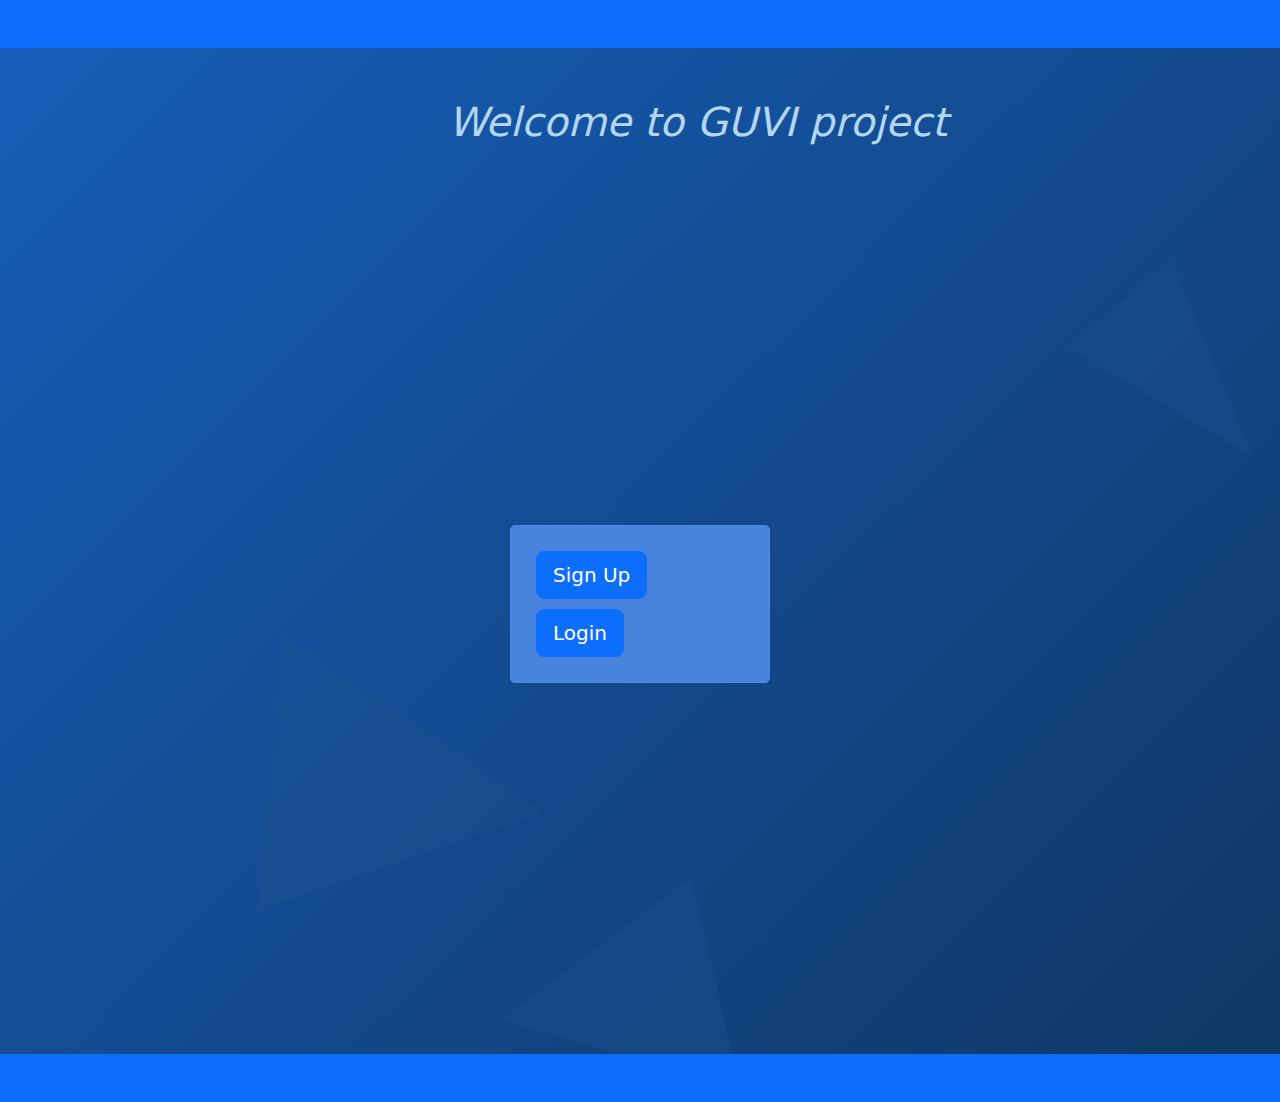
<file: index.html>
<!DOCTYPE html>
<html>
<head>
    <meta charset="utf-8">
    <meta name="viewport" content="width=device-width, initial-scale=1.0">
    <title>Index Page</title>
    <!-- Bootstrap CSS -->
    <link href="https://cdn.jsdelivr.net/npm/bootstrap@5.3.3/dist/css/bootstrap.min.css" rel="stylesheet" integrity="sha384-QWTKZyjpPEjISv5WaRU9OFeRpok6YctnYmDr5pNlyT2bRjXh0JMhjY6hW+ALEwIH" crossorigin="anonymous">
    <script src="https://ajax.googleapis.com/ajax/libs/jquery/3.6.0/jquery.min.js"></script>
    <link rel="stylesheet" href="./css/index.css">

</head>
<body>
    <section class="vh-60">
        <div class="d-flex flex-column flex-md-row text-center text-md-start justify-content-between py-4 px-4 px-xl-5 bg-primary">
        </div>
        <h1>Welcome to GUVI project</h1>
        
        <div class="container">
            <div class="box form-box">
                <form action="" method="post">
                    <a href="./register.html" class="btn btn-primary btn-lg">Sign Up</a>
                    <a href="./login.html" class="btn btn-primary btn-lg">Login</a>
                </form>
            </div>
        </div>
        <div class="d-flex flex-column flex-md-row text-center text-md-start justify-content-between py-4 px-4 px-xl-5 bg-primary">
        </div>
    </section>
</body>
</html>
</file>
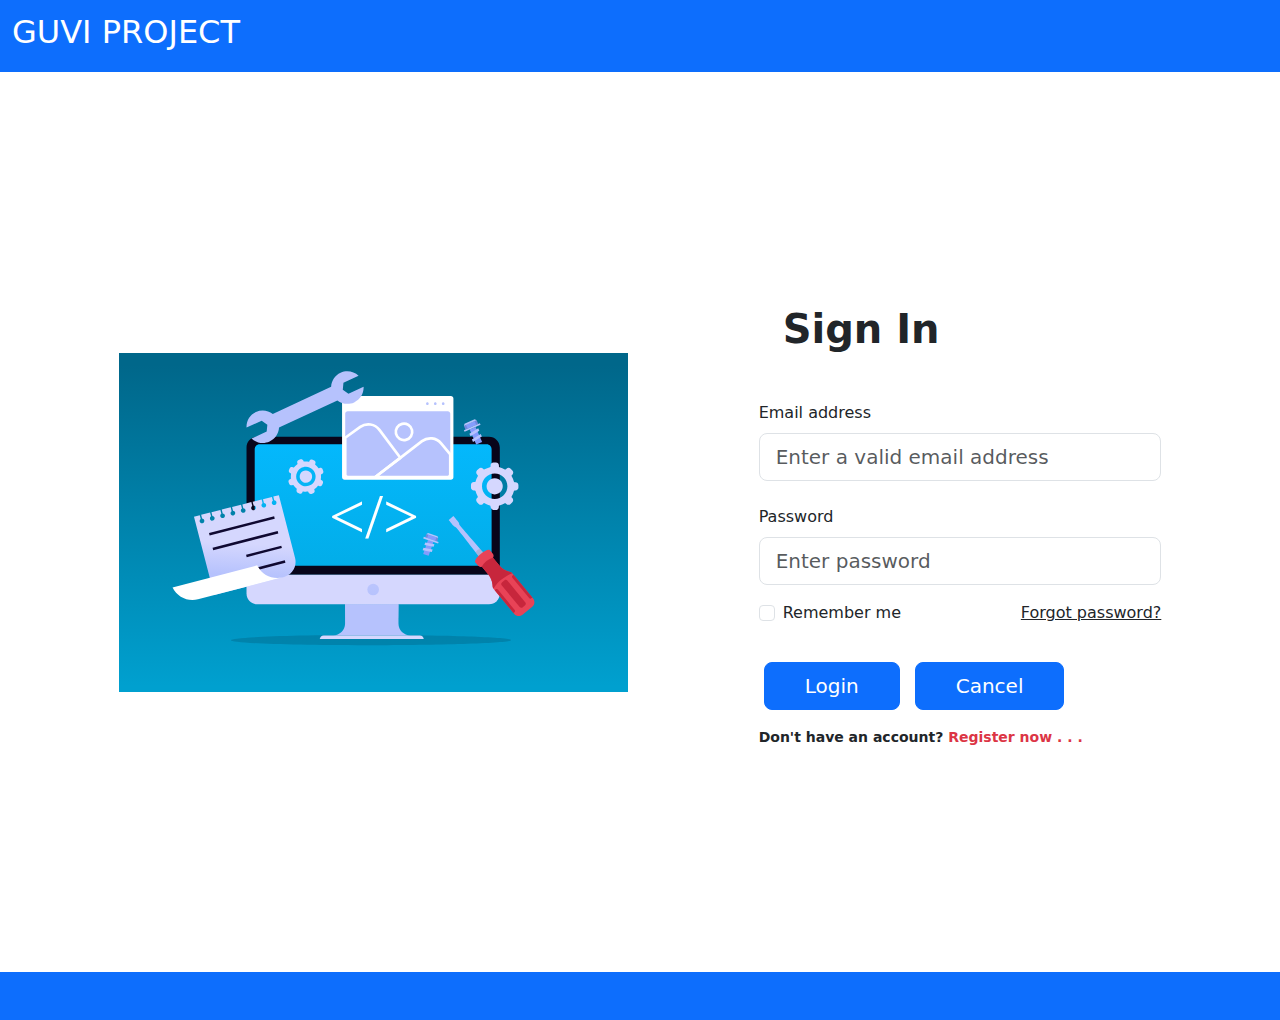
<file: login.html>
<html>
    <head>
        <meta charset="UTF-8">
        <meta name="viewport" content="width=device-width, initial-scale=1.0">
        <title>Login Page</title>
        <link rel="stylesheet" href="./css/login.css">
        <link href="https://cdn.jsdelivr.net/npm/bootstrap@5.3.3/dist/css/bootstrap.min.css" rel="stylesheet" integrity="sha384-QWTKZyjpPEjISv5WaRU9OFeRpok6YctnYmDr5pNlyT2bRjXh0JMhjY6hW+ALEwIH" crossorigin="anonymous">
    <!-- Include jQuery -->
        <script src="https://ajax.googleapis.com/ajax/libs/jquery/3.6.0/jquery.min.js"></script>
        <script src="./js/login.js"></script>
        </head>
<body>
  <nav class="navbar navbar-expand-lg navbar-dark bg-primary">
    <div class="container-fluid">
      <button class="navbar-toggler" type="button" data-bs-toggle="collapse" data-bs-target="#navbarNav" aria-controls="navbarNav" aria-expanded="false" aria-label="Toggle navigation">
      </button>
      <a class="navbar-brand" href="./index.html"><h2>GUVI PROJECT</h2></a> <!-- Modified this line -->
    </div>
  </nav>
    <section class="vh-100">
        
        <div class="container-fluid h-100">
          <div class="row d-flex justify-content-center align-items-center h-100">
            <div class="col-md-9 col-lg-6 col-xl-5">
              <img src="./assets/img/login.svg"
                class="img-fluid" alt="Sample image">
            </div>
            <div class="col-md-8 col-lg-6 col-xl-4 offset-xl-1">
              <form id="loginForm" method="POST">
                <div class="d-flex flex-row align-items-center justify-content-center justify-content-lg-start">
                    <p class="text-center h1 fw-bold mb-5 mx-1 mx-md-4 mt-4">Sign In</p>                </div>
      
                <!-- Email input -->
                <div class="form-outline mb-4">
                    <label class="form-label" for="form3Example3">Email address</label>
                  <input type="email" id="email" class="form-control form-control-lg"
                    placeholder="Enter a valid email address" />
                </div>
      
                <!-- Password input -->
                <div class="form-outline mb-3">
                    <label class="form-label" for="form3Example4">Password</label>
                  <input type="password" id="password" class="form-control form-control-lg"
                    placeholder="Enter password" />
                </div>
      
                <div class="d-flex justify-content-between align-items-center">
                  <!-- Checkbox -->
                  <div class="form-check mb-0">
                    <input class="form-check-input me-2" type="checkbox" value="" id="form2Example3" />
                    <label class="form-check-label" for="form2Example3">
                      Remember me
                    </label>
                  </div>
                  <a href="#!" class="text-body">Forgot password?</a>
                </div>
      
                <div class="text-center text-lg-start mt-4 pt-2">
                  <button type="submit" id="signup" class="btn btn-primary btn-lg"
                    style="padding-left: 2.5rem; padding-right: 2.5rem;">Login</button>
                    <a type="button" class="btn btn-primary btn-lg"
                    style="padding-left: 2.5rem; padding-right: 2.5rem;" href="./login.html">Cancel</a>
                  <p class="small fw-bold mt-2 pt-1 mb-0">Don't have an account? <a href="register.html"
                      class="link-danger" style="text-decoration: none;">Register now . . .</a></p>
                </div>
      
              </form>
            </div>
          </div>
        </div>
        <div class="d-flex flex-column flex-md-row text-center text-md-start justify-content-between py-4 px-4 px-xl-5 bg-primary">
        </div>
        
      </section>
      <!-- <div class="bottom-container">
        <div class="d-flex flex-column flex-md-row text-center text-md-start justify-content-between py-4 px-4 px-xl-5 bg-primary">
            
        </div>
    </div> -->

</body>
</html>
</file>
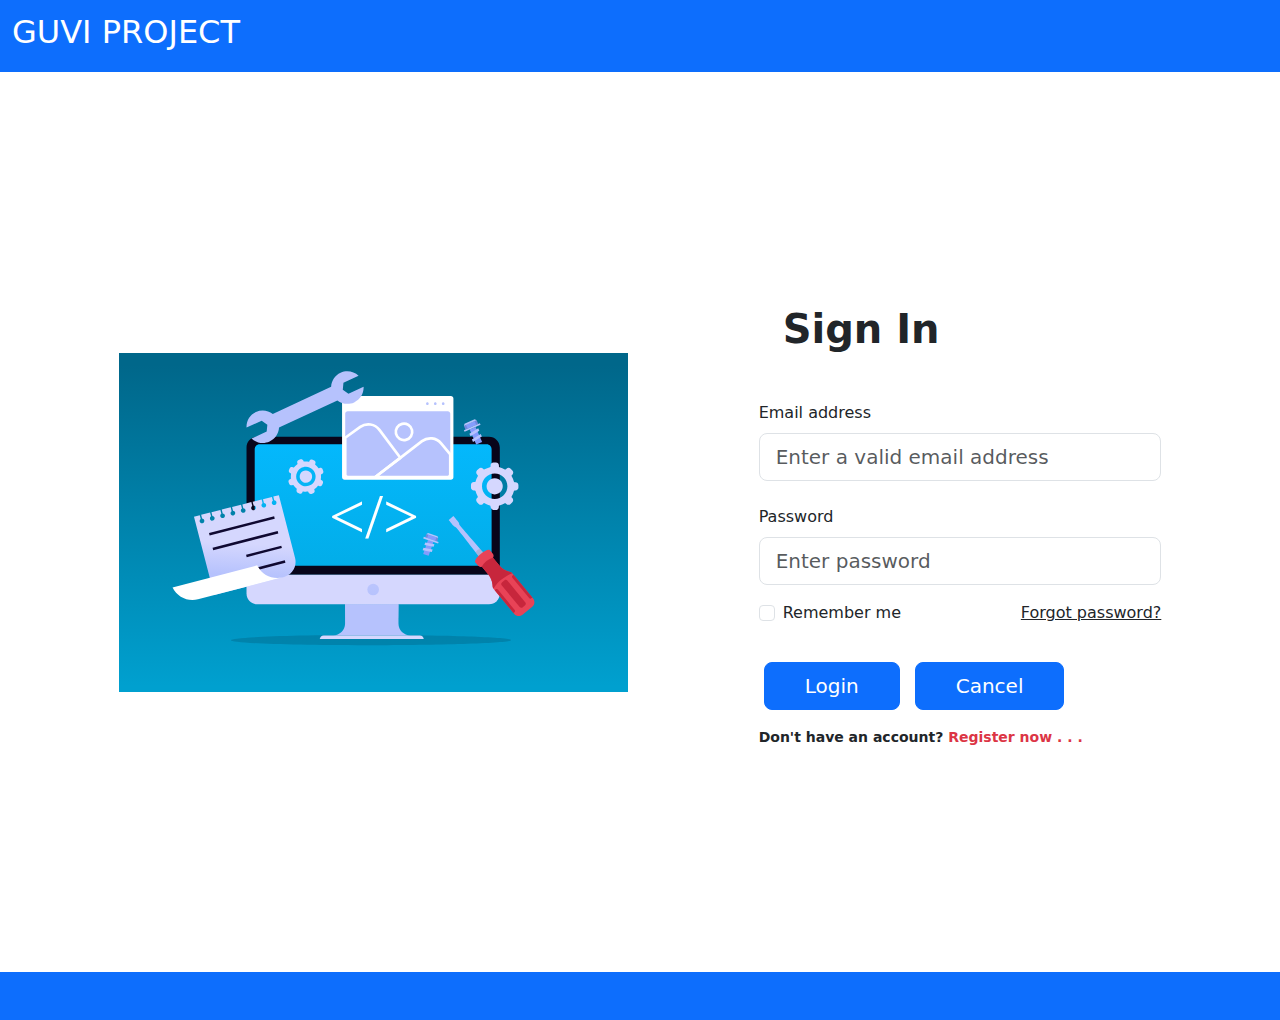
<file: profile.html>
<!DOCTYPE html>
<html lang="en">
<head>
    <meta charset="UTF-8">
    <meta name="viewport" content="width=device-width, initial-scale=1.0">
    <title>User profile</title>
    
    <link rel="stylesheet" href="./css/profile.css">
    <link href="https://cdn.jsdelivr.net/npm/bootstrap@5.3.3/dist/css/bootstrap.min.css" rel="stylesheet" integrity="sha384-QWTKZyjpPEjISv5WaRU9OFeRpok6YctnYmDr5pNlyT2bRjXh0JMhjY6hW+ALEwIH" crossorigin="anonymous">
    <!-- Include jQuery -->
    <script src="https://ajax.googleapis.com/ajax/libs/jquery/3.6.0/jquery.min.js"></script>
    <script src="./js/profile.js"></script>
</head>
<body>
  <nav class="navbar navbar-expand-lg navbar-dark bg-primary">
    <div class="container-fluid">
      <button class="navbar-toggler" type="button" data-bs-toggle="collapse" data-bs-target="#navbarNav" aria-controls="navbarNav" aria-expanded="false" aria-label="Toggle navigation">
      </button>
      <a class="navbar-brand" href="./index.html"><h2>GUVI PROJECT</h2></a> <!-- Modified this line -->
      <div class="collapse navbar-collapse justify-content-end" id="navbarNav">
        <ul class="navbar-nav">
          <li class="nav-item">
            <button type="submit" id="logout" class="btn btn-primary btn-lg">Logout</button>
          </li>
          <li class="nav-item">
            <button type="submit" id="submit" class="btn btn-primary btn-lg">Update</button>
          </li>
        </ul>
      </div>
    </div>
  </nav>

    <section class="vh-80">
        <div class="container-fluid h-100">
          <div class="row d-flex justify-content-center align-items-center h-100">
            <div class="col-md-9 col-lg-6 col-xl-5">
              <img src="./assets/img/login.svg"
                class="img-fluid" alt="Sample image">
            </div>
            <div class="col-md-8 col-lg-6 col-xl-4 offset-xl-1">
              <form id="registerForm" method="POST">
                <div class="d-flex flex-row align-items-center justify-content-center justify-content-lg-start">
                    <p class="text-center h1 fw-bold mb-5 mx-1 mx-md-4 mt-4">User profile</p>                
                </div>
                
                <!-- First name input -->
                <div class="form-outline mb-4">
                    <label class="form-label" for="form3Example3">First Name</label>
                  <input type="text" id="fname" class="form-control form-control-lg"
                    placeholder="Enter your First Name" required/>
                </div>

                <!-- Last name input -->
                <div class="form-outline mb-4">
                    <label class="form-label" for="form3Example3">Last Name</label>
                  <input type="text" id="lname" class="form-control form-control-lg"
                    placeholder="Enter your Last Name" required/>
                </div>

                <!-- Email input -->
                <div class="form-outline mb-4">
                    <label class="form-label" for="form3Example3">Email address</label>
                  <input type="email" id="email" class="form-control form-control-lg"
                    placeholder="Enter a valid email address" readonly/>
                </div>

                <!-- DOB input -->
                <div class="form-outline mb-4">
                    <label class="form-label" for="form3Example3">Date of Birth</label>
                  <input type="date" id="dob" class="form-control form-control-lg" />
                </div>
      
                <!-- Age input -->
                <div class="form-outline mb-4">
                    <label class="form-label" for="form3Example3">Age</label>
                  <input type="number" id="age" class="form-control form-control-lg"
                     placeholder="Enter your Age"/>
                </div>

                <!-- Contact input -->
                <div class="form-outline mb-3">
                    <label class="form-label" for="form3Example4">Contact No.</label>
                  <input type="number" id="contact" class="form-control form-control-lg"
                    placeholder="Enter your Contact number" required/>
                </div>
      
                <div class="d-flex justify-content-between align-items-center"></div>
      
              </form>
            </div>
            <div class="d-flex flex-column flex-md-row text-center text-md-start justify-content-between py-4 px-4 px-xl-5 bg-primary">
            </div>
          </div>
        </div>
      </section>
</body>
</html>
</file>
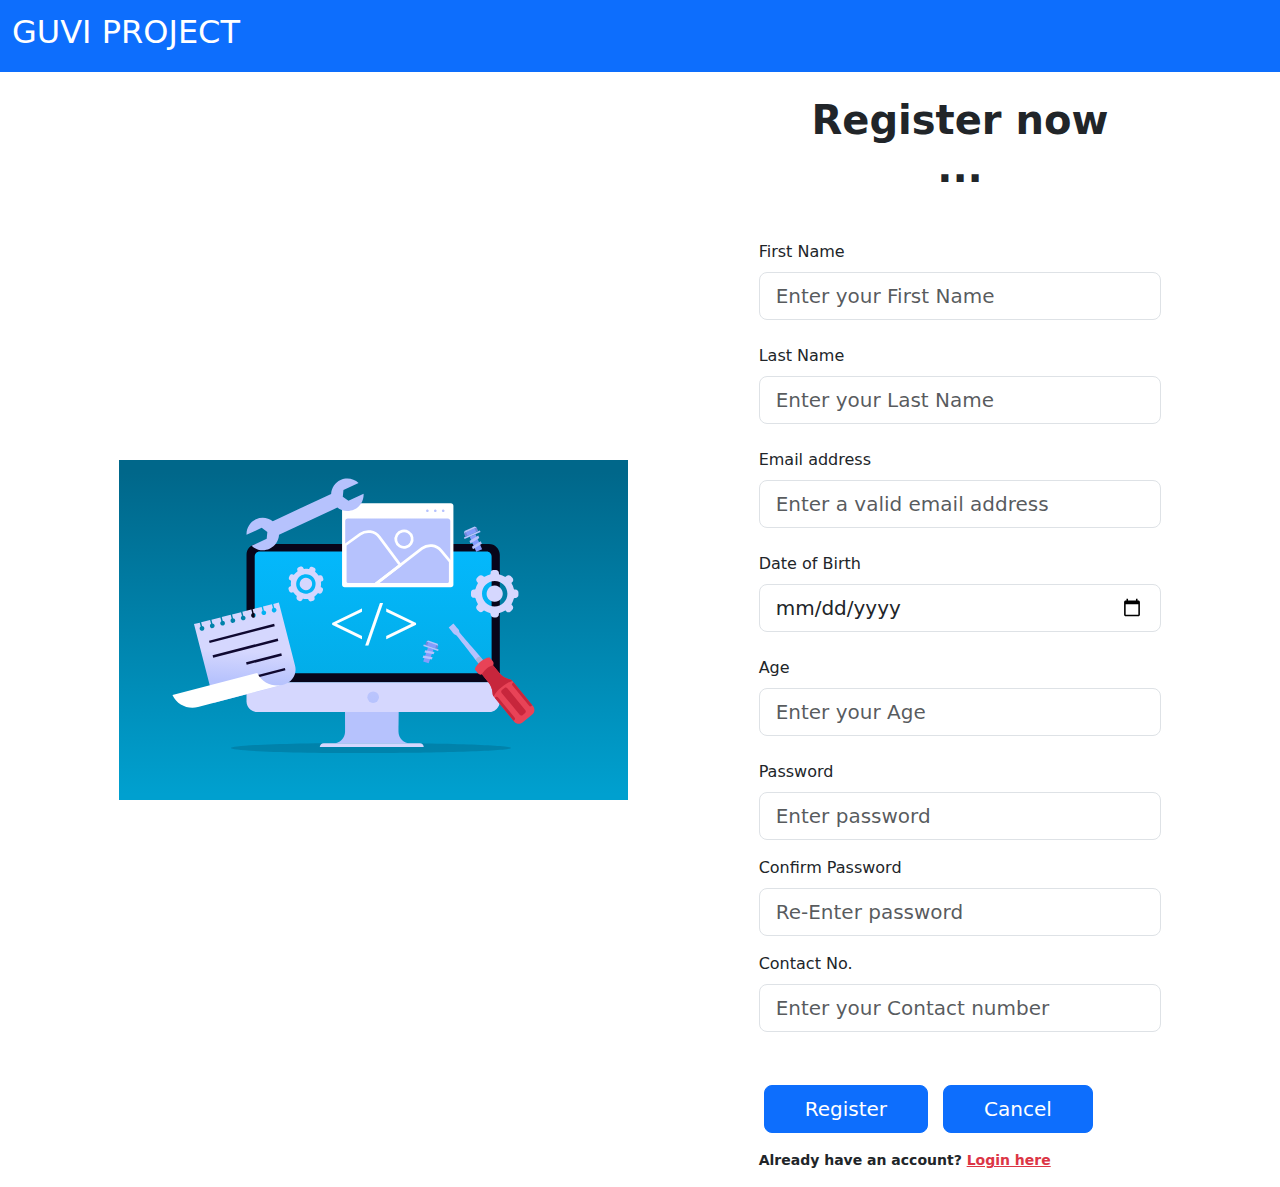
<file: register.html>
<html>
    <head>
        <meta charset="UTF-8">
        <meta name="viewport" content="width=device-width, initial-scale=1.0">
        <title>Sign Up Page</title>
        <link rel="stylesheet" href="./css/register.css">
        <link href="https://cdn.jsdelivr.net/npm/bootstrap@5.3.3/dist/css/bootstrap.min.css" rel="stylesheet" integrity="sha384-QWTKZyjpPEjISv5WaRU9OFeRpok6YctnYmDr5pNlyT2bRjXh0JMhjY6hW+ALEwIH" crossorigin="anonymous">
    <!-- Include jQuery -->
    <script src="https://ajax.googleapis.com/ajax/libs/jquery/3.6.0/jquery.min.js"></script>
    <script src="./js/register.js"></script>
    </head>
<body>
  <nav class="navbar navbar-expand-lg navbar-dark bg-primary">
    <div class="container-fluid">
      <button class="navbar-toggler" type="button" data-bs-toggle="collapse" data-bs-target="#navbarNav" aria-controls="navbarNav" aria-expanded="false" aria-label="Toggle navigation">
      </button>
      <a class="navbar-brand" href="./index.html"><h2>GUVI PROJECT</h2></a> <!-- Modified this line -->
    </div>
  </nav>
    <section class="vh-100">
        
        <div class="container-fluid h-custom">
          <div class="row d-flex justify-content-center align-items-center h-100">
            <div class="col-md-9 col-lg-6 col-xl-5">
              <img src="./assets/img/login.svg"
                class="img-fluid" alt="Sample image">
            </div>
            <div class="col-md-8 col-lg-6 col-xl-4 offset-xl-1">
              <form id="registerForm" method="POST">
                <div class="d-flex flex-row align-items-center justify-content-center justify-content-lg-start">
                    <p class="text-center h1 fw-bold mb-5 mx-1 mx-md-4 mt-4">Register now ...</p>                
                </div>
                
                <!-- First name input -->
                <div class="form-outline mb-4">
                    <label class="form-label" for="form3Example3">First Name</label>
                  <input type="text" id="fname" class="form-control form-control-lg"
                    placeholder="Enter your First Name" required/>
                </div>

                <!-- Last name input -->
                <div class="form-outline mb-4">
                    <label class="form-label" for="form3Example3">Last Name</label>
                  <input type="text" id="lname" class="form-control form-control-lg"
                    placeholder="Enter your Last Name" required/>
                </div>

                <!-- Email input -->
                <div class="form-outline mb-4">
                    <label class="form-label" for="form3Example3">Email address</label>
                  <input type="email" id="email" class="form-control form-control-lg"
                    placeholder="Enter a valid email address" required/>
                </div>

                <!-- DOB input -->
                <div class="form-outline mb-4">
                    <label class="form-label" for="form3Example3">Date of Birth</label>
                  <input type="date" id="dob" class="form-control form-control-lg" />
                </div>
      
                <!-- Age input -->
                <div class="form-outline mb-4">
                    <label class="form-label" for="form3Example3">Age</label>
                  <input type="number" id="age" class="form-control form-control-lg"
                     placeholder="Enter your Age"/>
                </div>

                <!-- Password input -->
                <div class="form-outline mb-3">
                    <label class="form-label" for="form3Example4">Password</label>
                  <input type="password" id="password" class="form-control form-control-lg"
                    placeholder="Enter password" required/>
                </div>
                <!-- Confirm input -->
                <div class="form-outline mb-3">
                    <label class="form-label" for="form3Example4">Confirm Password</label>
                  <input type="password" id="cpassword" class="form-control form-control-lg"
                    placeholder="Re-Enter password" required/>
                </div>

                <!-- Contact input -->
                <div class="form-outline mb-3">
                    <label class="form-label" for="form3Example4">Contact No.</label>
                  <input type="number" id="contact" class="form-control form-control-lg"
                    placeholder="Enter your Contact number" required/>
                </div>
      
                <div class="d-flex justify-content-between align-items-center"></div>
      
                <div class="text-center text-lg-start mt-4 pt-2">
                  <button type="submit" name="submit" class="btn btn-primary btn-lg"
                    style="padding-left: 2.5rem; padding-right: 2.5rem;" id="signup">Register</button>
                    <a type="button" class="btn btn-primary btn-lg"
                    style="padding-left: 2.5rem; padding-right: 2.5rem;" href="./register.html">Cancel</a>
                  <p class="small fw-bold mt-2 pt-1 mb-0">Already have an account? <a href="login.html"
                      class="link-danger">Login here</a></p>
                </div>
      
              </form>
            </div>
          </div>
        </div>
        
      </section>
</body>
</html>
</file>
<file: css/index.css>
h1 {
    font-style: italic;
    color: rgb(180, 214, 243);
    margin-left: 35%;
    margin-top: 50px;
}
.container {
    display: flex;
    justify-content: center;
    align-items: center;
    height: 100vh;
}

.form-box {
    width: 260px;
    padding: 20px;
    border: 1px solid #4f89ec;
    border-radius: 5px;
    background-color: #4884dd;
}
.btn {
    margin: 5px;
}
body {
    /* Set background image */
    background-image: url('../assets/img/Animated\ Shape\ \(1\).svg');
    /* Adjust background size, position, and other properties as needed */
    background-size: cover; /* Cover the entire viewport */
    background-position: center; /* Center the background image */
    /* Optionally, add more styling */
}
</file>
<file: css/login.css>
.divider:after,
.divider:before {
    content: "";
    flex: 1;
    height: 1px;
    background: #eee;
}
.h-custom {
    height: calc(100% - 73px);
}
@media (max-width: 450px) {
    .h-custom {
    height: 100%;
    }
}

.container {
    display: flex;
    justify-content: center;
    align-items: center;
    height: 100vh;
}

.form-box {
    width: 300px;
    padding: 20px;
    border: 1px solid #ccc;
    border-radius: 5px;
    background-color: #f9f9f9;
}

.btn {
    margin: 5px;
}

.bottom-container {
    position:fixed; /* Fixed position keeps it at the bottom even when scrolling */
    bottom:0; /* Position at the bottom */
    width: 100%; /* Full width */
    background-color: #007bff; /* Primary color as background */
    padding: 20px; /* Add some padding for spacing */
    box-sizing: border-box; /* Include padding and border in the total width and height */
     /* Text color */
}
</file>
<file: css/profile.css>
.divider:after,
.divider:before {
    content: "";
    flex: 1;
    height: 1px;
    background: #eee;
}
.h-custom {
    height: calc(100% - 73px);
}
@media (max-width: 450px) {
    .h-custom {
    height: 100%;
    }
}

h1 {
    margin-left: 35%;
    margin-top: 50px;
}
.container {
    display: flex;
    justify-content: center;
    align-items: center;
    height: 100vh;
}

.form-box {
    width: 300px;
    padding: 20px;
    border: 1px solid #ccc;
    border-radius: 5px;
    background-color: #f9f9f9;
}

.btn {
    margin: 5px;
}

.bottom-container {
    position:fixed; /* Fixed position keeps it at the bottom even when scrolling */
    bottom:0; /* Position at the bottom */
    width: 100%; /* Full width */
    background-color: #007bff; /* Primary color as background */
    padding: 20px; /* Add some padding for spacing */
    box-sizing: border-box; /* Include padding and border in the total width and height */
     /* Text color */
}
</file>
<file: css/register.css>
.divider:after,
.divider:before {
    content: "";
    flex: 1;
    height: 1px;
    background: #eee;
}
.h-custom {
    height: calc(100% - 73px);
}
@media (max-width: 450px) {
    .h-custom {
    height: 100%;
    }
}

h1 {
    margin-left: 35%;
    margin-top: 50px;
}
.container {
    display: flex;
    justify-content: center;
    align-items: center;
    height: 100vh;
}

.form-box {
    width: 300px;
    padding: 20px;
    border: 1px solid #ccc;
    border-radius: 5px;
    background-color: #f9f9f9;
}

.btn {
    margin: 5px;
}

.bottom-container {
    position:fixed; /* Fixed position keeps it at the bottom even when scrolling */
    bottom:0; /* Position at the bottom */
    width: 100%; /* Full width */
    background-color: #007bff; /* Primary color as background */
    padding: 20px; /* Add some padding for spacing */
    box-sizing: border-box; /* Include padding and border in the total width and height */
     /* Text color */
}
</file>
